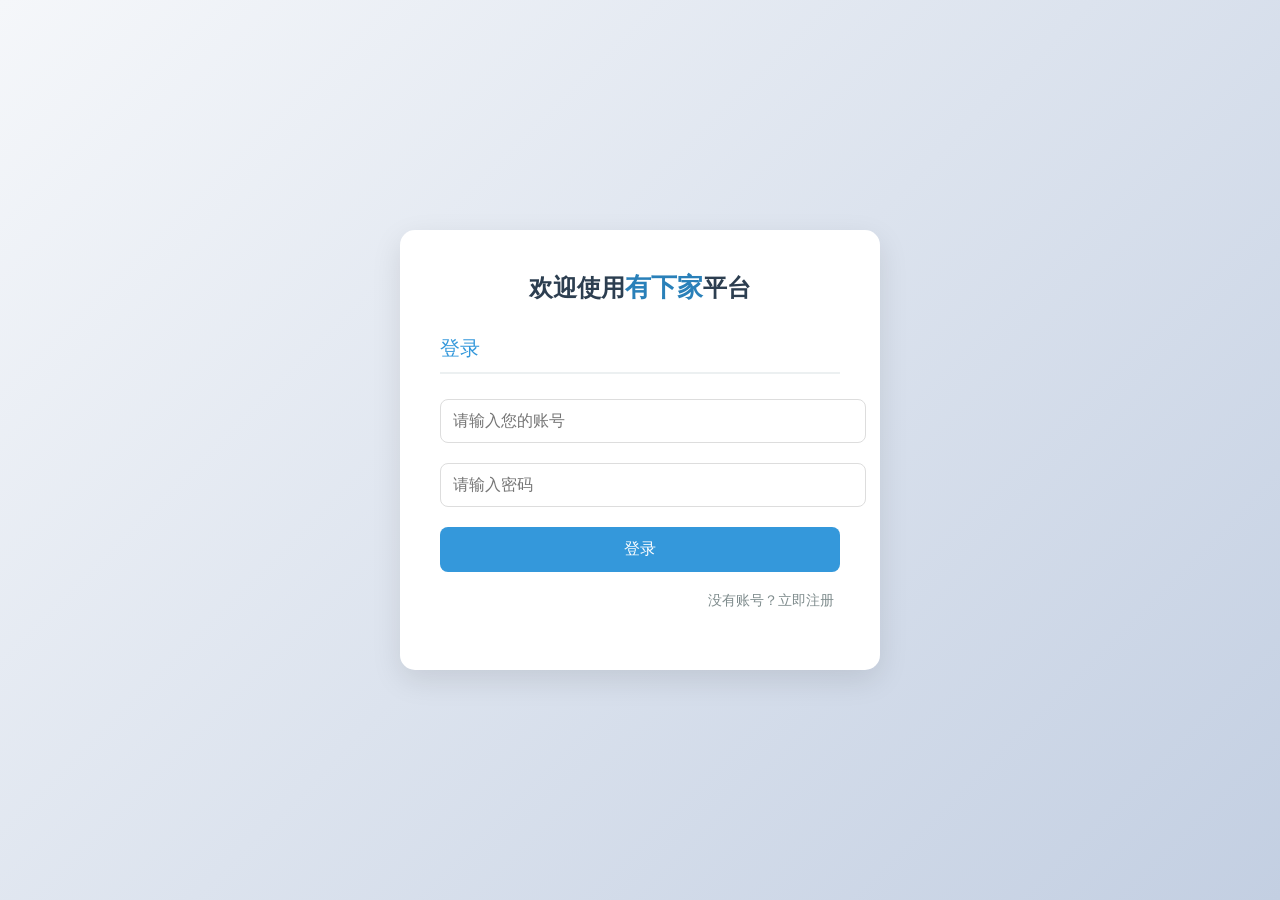
<file: index.html>
<!doctype html>
<html lang="cn">

<head>
    <meta charset="UTF-8" />
    <meta name="viewport" content="width=device-width, initial-scale=1.0" />
    <title>有下家</title>
    <link rel="stylesheet" href="./css/index.css" />
    <script src="./js/index.js"></script>
</head>

<body>
    <div class="container">
        <div class="mainTital">欢迎使用<span>有下家</span>平台</div>
        <div id="login">
            <div class="title">登录</div>
            <input type="text" placeholder="请输入您的账号" id="username_l" />
            <input type="password" placeholder="请输入密码" id="password_l" />
            <button id="loginBtn">登录</button>
        </div>
        <div id="register">
            <div class="title">注册</div>
            <input type="text" placeholder="请输入您要注册的用户名" id="nickname_r" />
            <input type="text" placeholder="请输入您要注册的账号" id="account_r" />
            <input type="password" placeholder="请输入密码" id="password_r" />
            <input type="password" placeholder="请再次输入密码" id="confirm_password_r" />
            <div id="captcha-container">
                <canvas id="captchaCanvas" width="150" height="50"></canvas>
                <button id="refreshBtn">刷新验证码</button>
                <input type="text" id="captchaInput" placeholder="请输入验证码" />
                <button id="submitBtn">提交验证</button>
                <p id="errorMsg" style="color: red"></p>
            </div>
            <button id="registerBtn">注册</button>
        </div>
        <div class="switch-btn">
            <span id="switchToRegister">没有账号？立即注册</span>
            <span id="switchToLogin">已有账号？立即登录</span>
        </div>
    </div>
    <script>
        const canvas = document.getElementById('captchaCanvas');
        const ctx = canvas.getContext('2d');
        let currentCaptcha = '';

        // 生成随机字符串
        function generateCode(length = 6) {
            const chars = 'ABCDEFGHJKLMNPQRSTUVWXYZ23456789'; // 排除易混淆字符
            let code = '';
            for (let i = 0; i < length; i++) {
                code += chars.charAt(Math.floor(Math.random() * chars.length));
            }
            return code;
        }

        // 绘制验证码
        function drawCaptcha() {
            ctx.clearRect(0, 0, canvas.width, canvas.height);

            // 背景干扰
            ctx.fillStyle = '#f0f0f0';
            ctx.fillRect(0, 0, canvas.width, canvas.height);

            // 文本绘制
            ctx.font = '30px Arial';
            ctx.fillStyle = getRandomColor();
            for (let i = 0; i < currentCaptcha.length; i++) {
                ctx.save();
                ctx.translate(25 + i * 20, 35); 
                ctx.rotate((Math.random() * 0.4 - 0.2) * Math.PI);
                ctx.fillText(currentCaptcha[i], 0, 0);
                ctx.restore();
            }

            // 干扰线
            for (let i = 0; i < 5; i++) {
                ctx.strokeStyle = getRandomColor();
                ctx.beginPath();
                ctx.moveTo(Math.random() * canvas.width, Math.random() * canvas.height);
                ctx.lineTo(Math.random() * canvas.width, Math.random() * canvas.height);
                ctx.stroke();
            }
        }

        // 随机颜色生成
        function getRandomColor() {
            return `#${Math.floor(Math.random() * 0x1000000).toString(16).padStart(6, '0')}`;
        }
        // 初始化
        function init() {
            currentCaptcha = generateCode();
            drawCaptcha();
            document.getElementById('refreshBtn').addEventListener('click', refresh);
            document.getElementById('submitBtn').addEventListener('click', validate);
        }

        // 刷新验证码
        function refresh() {
            currentCaptcha = generateCode();
            drawCaptcha();
            document.getElementById('captchaInput').value = '';
            document.getElementById('errorMsg').textContent = '';
        }

        // 验证逻辑
        function validate() {
            const userInput = document.getElementById('captchaInput').value.trim();
            if (userInput === currentCaptcha) {
                document.getElementById('errorMsg').textContent = '验证成功！';
                document.getElementById('errorMsg').style.color = 'green';
                console.log('验证码验证成功，准备提交注册信息~~~~~');
                alert('验证成功！');
                document.getElementById('captcha-container').style.display = 'none';
                document.getElementById('registerBtn').style.display = 'block';
                // 此处应添加服务器端验证逻辑
            } else {
                document.getElementById('errorMsg').textContent = '验证码错误，请重试！';
                console.log('验证码验证失败，请重新输入验证码');
                refresh();
            }
        }

        // 页面加载时初始化
        window.onload = init;
    </script>
</body>

</html>
</file>
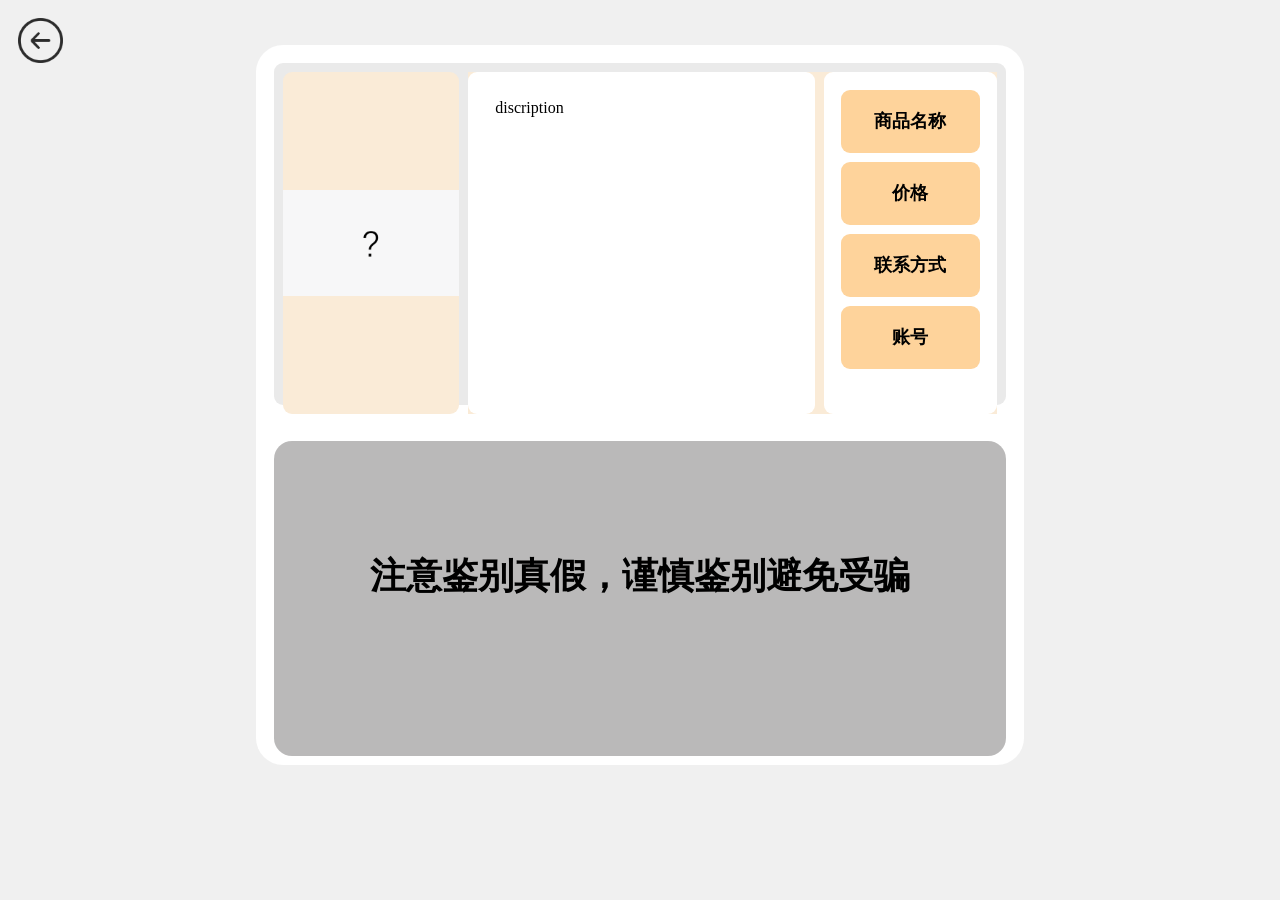
<file: exhibition.html>
<!DOCTYPE html>
<html lang="cn">
<head>
    <meta charset="UTF-8">
    <meta name="viewport" content="width=device-width, initial-scale=1.0">
    <title>找下家</title>
    <link rel="icon" type="image/png" sizes="16x16" href="./images/universal/logo.png">
    <link rel="stylesheet" href="./css/exhibition.css">
</head>
<body>
    <div id="ex-container">
        <div id="ex-showArea">
            <div id="showimages">
                <div id="ex-images">
                    <img src="./images/universal/no-img.png" id="imageSrc" alt="无图片">
                </div>
            </div>
            <div id="des_Area">
                <div id="ex-description">
                    discription
                </div>
                <div id="ex-info">
                    <div id="Good-name">商品名称</div>
                    <div id="Good-price">价格</div>
                    <div id="contact-type">联系方式</div>
                    <div id="contact-account">账号</div>
                </div>
            </div>
        </div>
        <div id="hint-txt">
            注意鉴别真假，谨慎鉴别避免受骗
        </div>
    </div>
    <div id="backhome">
        <img src="./images/universal/back.png" alt="返回大厅">
    </div>
    <script>
        const urlParams = new URLSearchParams(window.location.search);
        const goodsId = urlParams.get('goodsId');

        if (goodsId) {
            console.log('接收到的商品 ID:', goodsId);
            
            // 转换为整数
            const goodsIdInt = parseInt(goodsId, 10);
            
            if (isNaN(goodsIdInt)) {
                console.error('无效的商品 ID');
            }
            
            console.log('转换后的商品 ID:', goodsIdInt);
            
            let xhr = new XMLHttpRequest();
            xhr.open('POST', 'http://localhost:8080/api/goods/showonebyid', true);
            xhr.setRequestHeader('Content-Type', 'application/json');
            xhr.onreadystatechange = ()=> {
                if (xhr.readyState === 4) {
                    if (xhr.status === 200) {
                        try {
                            var jsonData = JSON.parse(xhr.responseText); 
                            console.log("Response data:", jsonData);
                            console.log("联系平台响应数据：", jsonData.image); 
                            document.getElementById("ex-description").innerHTML = jsonData.description;
                            document.getElementById("Good-name").innerHTML = jsonData.name;
                            document.getElementById("Good-price").innerHTML = jsonData.price;
                            document.getElementById("ex-images").innerHTML = `
                                <img src="http://localhost:8080/api/image/goods/show?filename=${encodeURIComponent(jsonData.image + ".jpg")}" alt="图片"></img>
                            `;
                            let user_account = jsonData.account;
                            let xh = new XMLHttpRequest();
                            xh.open('POST', 'http://localhost:8080/api/site/mysite', true);
                            xh.setRequestHeader('Content-Type', 'application/json');
                            xh.onreadystatechange = () => { 
                                if (xh.readyState === 4) {
                                    if (xh.status === 200) {
                                        try {
                                            var jsonDB = JSON.parse(xh.responseText);
                                            document.getElementById("contact-type").innerHTML = jsonDB.SiteWay;
                                            document.getElementById("contact-account").innerHTML = jsonDB.Location;
                                            
                                        } catch (e) {
                                            console.error("JSON 解析失败:", e);
                                        }
                                    } else {
                                            document.getElementById("contact-type").innerHTML = "未设置";
                                            document.getElementById("contact-account").innerHTML = "未设置";
                                    }
                                }
                            };
                            
                            xh.send(JSON.stringify({ Account: user_account }));

                            
                        } catch (e) {
                            console.log('JSON 解析失败:', e);
                        }
                    } else {
                        console.log('请求失败，状态码:', xhr.status);
                    }
                }
            };

            xhr.send(JSON.stringify({
                id_r : goodsIdInt
            }));
        } else {
            console.warn('未找到 goodsId 参数');
        }


        document.getElementById("backhome").addEventListener("click", () => {
            window.location.href = "./homepage.html";
        });


        // // 图片切换功能
        // const imageContainer = document.getElementById('ex-images');
        // const images = imageContainer.querySelectorAll('img');
        // let currentIndex = 0;

        // function showImage(index) {
        //     // 隐藏所有图片
        //     images.forEach((img, i) => {
        //         img.style.display = (i === index) ? 'block' : 'none';
        //     });
        // }

        // // 初始化：显示第一张
        // showImage(currentIndex);

        // // 右箭头点击
        // document.getElementById('Toright').addEventListener('click', () => {
        //     currentIndex = (currentIndex + 1) % images.length;
        //     showImage(currentIndex);
        // });

        // // 左箭头点击
        // document.getElementById('Toleft').addEventListener('click', () => {
        //     currentIndex = (currentIndex - 1 + images.length) % images.length;
        //     showImage(currentIndex);
        // });
    </script>
</body>
</html>
</file>
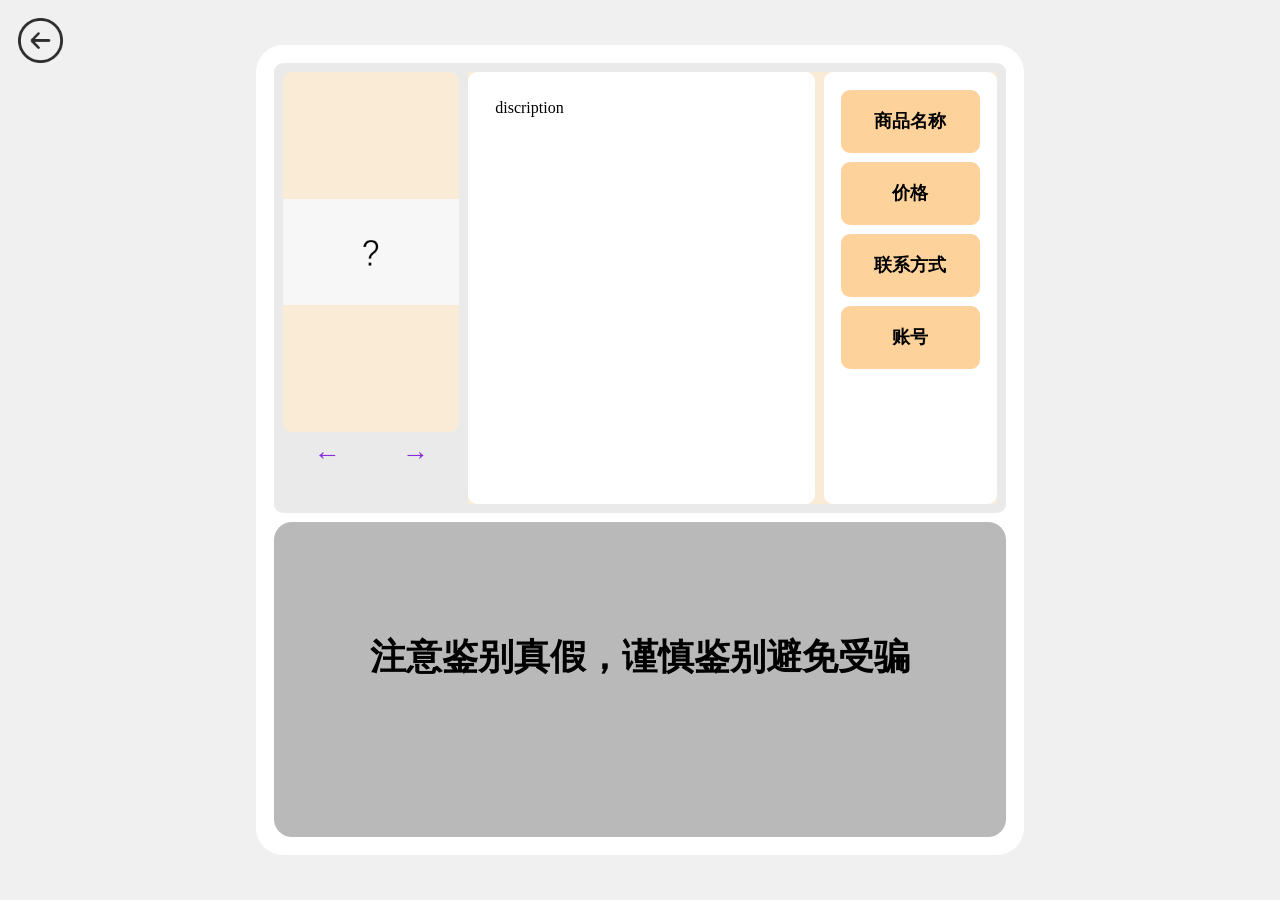
<file: GoFindNextHomeObj/frontend/exhibition.html>
<!DOCTYPE html>
<html lang="cn">
<head>
    <meta charset="UTF-8">
    <meta name="viewport" content="width=device-width, initial-scale=1.0">
    <title>找下家</title>
    <link rel="icon" type="image/png" sizes="16x16" href="./images/universal/logo.png">
    <link rel="stylesheet" href="./css/exhibition.css">
</head>
<body>
    <div id="ex-container">
        <div id="ex-showArea">
            <div id="showimages">
                <div id="ex-images">
                    <img src="./images/universal/no-img.png" alt="无图片">
                    <img src="./images/universal/logo.png" alt="无图片">
                    <img src="./images/universal/test.png" alt="无图片">
                    <img src="./images/universal/myheader.jpg" alt="无图片">
                </div>
                <div id="op-img">
                    <div id="Toleft">←</div>
                    <div id="Toright">→</div>
                </div>
            </div>
            <div id="des_Area">
                <div id="ex-description">
                    discription
                </div>
                <div id="ex-info">
                    <div id="Good-name">商品名称</div>
                    <div id="Good-price">价格</div>
                    <div id="contact-type">联系方式</div>
                    <div id="contact-account">账号</div>
                </div>
            </div>
        </div>
        <div id="hint-txt">
            注意鉴别真假，谨慎鉴别避免受骗
        </div>
    </div>
    <div id="backhome">
        <img src="./images/universal/back.png" alt="返回大厅">
    </div>
    <script>
        const urlParams = new URLSearchParams(window.location.search);
        const goodsId = urlParams.get('goodsId');

        if (goodsId) {
            console.log('接收到的商品 ID:', goodsId);
            
            // 转换为整数
            const goodsIdInt = parseInt(goodsId, 10);
            
            if (isNaN(goodsIdInt)) {
                console.error('无效的商品 ID');
            }
            
            console.log('转换后的商品 ID:', goodsIdInt);
            
            let xhr = new XMLHttpRequest();
            xhr.open('POST', 'http://localhost:8080/api/goods/showonebyid', true);
            xhr.setRequestHeader('Content-Type', 'application/json');
            xhr.onreadystatechange = ()=> {
                if (xhr.readyState === 4) {
                    if (xhr.status === 200) {
                        try {
                            var jsonData = JSON.parse(xhr.responseText); 
                            console.log("Response data:", jsonData);
                            document.getElementById("ex-description").innerHTML = jsonData.description;
                            document.getElementById("Good-name").innerHTML = jsonData.name;
                            document.getElementById("Good-price").innerHTML = jsonData.price;
                            
                            let user_account = jsonData.account;
                            let xh = new XMLHttpRequest();
                            xh.open('POST', 'http://localhost:8080/api/site/mysite', true);
                            xh.setRequestHeader('Content-Type', 'application/json');
                            xh.onreadystatechange = () => { 
                                if (xh.readyState === 4) {
                                    if (xh.status === 200) {
                                        try {
                                            var jsonDB = JSON.parse(xh.responseText);
                                            console.log("联系平台响应数据：", jsonDB); 
                                            document.getElementById("contact-type").innerHTML = jsonDB.SiteWay;
                                            document.getElementById("contact-account").innerHTML = jsonDB.Location;
                                        } catch (e) {
                                            console.error("JSON 解析失败:", e);
                                        }
                                    } else {
                                            document.getElementById("contact-type").innerHTML = "未设置";
                                            document.getElementById("contact-account").innerHTML = "未设置";
                                    }
                                }
                            };
                            
                            xh.send(JSON.stringify({ Account: user_account }));

                            
                        } catch (e) {
                            console.log('JSON 解析失败:', e);
                        }
                    } else {
                        console.log('请求失败，状态码:', xhr.status);
                    }
                }
            };

            xhr.send(JSON.stringify({
                id_r : goodsIdInt
            }));
        } else {
            console.warn('未找到 goodsId 参数');
        }


        document.getElementById("backhome").addEventListener("click", () => {
            window.location.href = "./homepage.html";
        });


        // 图片切换功能
        const imageContainer = document.getElementById('ex-images');
        const images = imageContainer.querySelectorAll('img');
        let currentIndex = 0;

        function showImage(index) {
            // 隐藏所有图片
            images.forEach((img, i) => {
                img.style.display = (i === index) ? 'block' : 'none';
            });
        }

        // 初始化：显示第一张
        showImage(currentIndex);

        // 右箭头点击
        document.getElementById('Toright').addEventListener('click', () => {
            currentIndex = (currentIndex + 1) % images.length;
            showImage(currentIndex);
        });

        // 左箭头点击
        document.getElementById('Toleft').addEventListener('click', () => {
            currentIndex = (currentIndex - 1 + images.length) % images.length;
            showImage(currentIndex);
        });
    </script>
</body>
</html>
</file>
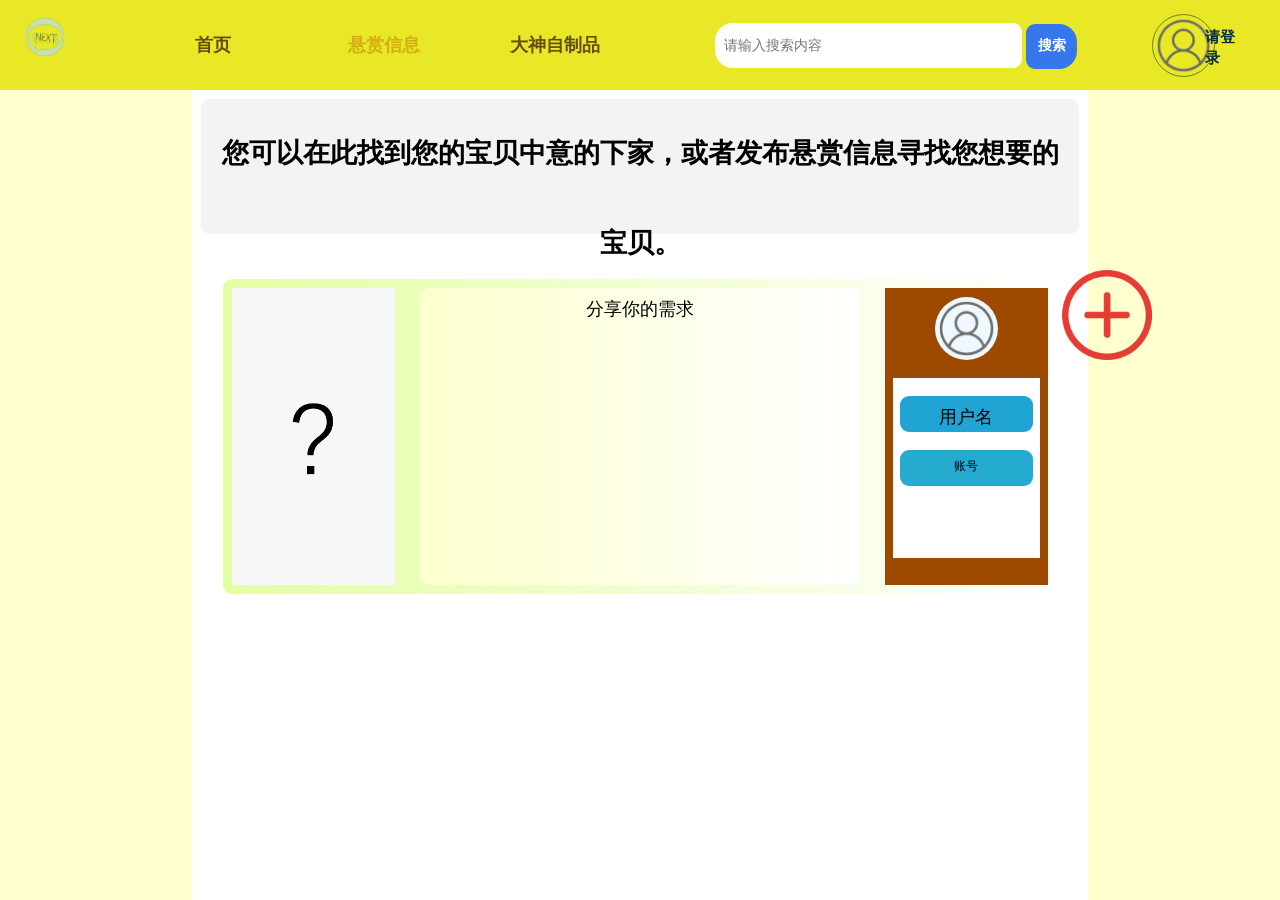
<file: GoFindNextHomeObj/frontend/find_Needs.html>
<!DOCTYPE html>
<html lang="cn">

<head>
    <meta charset="UTF-8">
    <meta name="viewport" content="width=device-width, initial-scale=1.0">
    <title>找下家</title>
    <link rel="icon" type="image/png" sizes="16x16" href="./images/universal/logo.png">
    <link rel="stylesheet" href="./css/Universal_style.css">
    <link rel="stylesheet" href="./css/find_n.css">
    <script src="./js/NavPerson_Style.js"></script>

</head>

<body>
    <div class="topIndex">
        <div class="brand_img">
            <img src="./images/universal/logo.png" alt="有下家Logo">
        </div>
        <div class="IndexNav">
            <div id="home">首页</div>
            <div id="post">悬赏信息</div>
            <div id="self-made">大神自制品</div>
            <div id="search">
                <input type="text" placeholder="请输入搜索内容" id="searchInput">
                <button id="searchBtn">搜索</button>
            </div>
        </div>
        <div id="AccountShow">
            <div id="myPortrait">
                <img src="./images/universal/initial.png" alt="头像">
            </div>
            <div id="myName">请登录</div>
            <div id="HoverItem">
                <div id="myIssue">
                    我的发布
                </div>
                <div id="myReward">
                    我的悬赏
                </div>
                <div id="myContact">
                    我的联系方式
                </div>
                <div id="backLogn">退出登录</div>
            </div>
        </div>
    </div>


    <div class="container">
        <div id="hint_word">
            您可以在此找到您的宝贝中意的下家，或者发布悬赏信息寻找您想要的宝贝。
        </div>
        <div id="needs_container">

            <div id="needs-box">
                <div id="share-Needsimg">
                    <img src="./images/universal/no-img.png" alt="分享需求">
                </div>
                <div id="share-Needstext">分享你的需求</div>
                <div id="needs-realism">
                    <div id="headerImg">
                        <img src="./images/universal/initial.png" alt="头像">
                    </div>
                    <div id="touch">
                        <div id="touch-name">用户名</div>
                        <div id="touch-account">账号</div>
                    </div>
                </div>
            </div>

        </div>
    </div>
    <div id="add-my-need">
        <img src="./images/universal/add.png" alt="添加需求">
    </div>
    <div id="addmyGoodsArea">
        <div id="send-image-Area">
            <input type="file" id="send-image" accept="image/*">
        </div>
        <textarea name="introduce" id="send-introduce" cols="50" rows="10" placeholder="描述你的需求"></textarea>
        <div id="send-btn">发布</div>
        <div id="cancel-btn">取消</div>
    </div>
    </div>
    <script>
            function showAllNeeds() {
            let xh = new XMLHttpRequest();
            xh.open('POST', 'http://localhost:8080/api/need/showall', true);
            xh.setRequestHeader('Content-Type', 'application/json');
            xh.onreadystatechange = async () => {
                if (xh.readyState === 4 && xh.status === 200) {
                    try {
                        let jsonData = JSON.parse(xh.responseText);
                        if (Array.isArray(jsonData) && jsonData.length > 0) {
                            const itemsWithNick = await Promise.all(
                                jsonData.map(async (item) => {
                                    try {
                                        const nick = await findMessageByAccount(item.account);
                                        return { ...item, nick: nick || '未知用户' };
                                    } catch (e) {
                                        return { ...item, nick: '未知用户' };
                                    }
                                })
                            );

                            let html = '';
                            itemsWithNick.forEach(item => {
                                html += `
                                    <div id="needs-box">
                                        <div id="share-Needsimg">
                                            <img src="./images/universal/no-img.png" alt="分享需求">
                                        </div>
                                        <div id="share-Needstext">${item.description}</div>
                                        <div id="needs-realism">
                                            <div id="headerImg">
                                                <img src="./images/universal/initial.png" alt="头像">
                                            </div>
                                            <div id="touch">
                                                <div id="touch-name">${item.nick}</div>
                                                <div id="touch-account">${item.account}</div>
                                            </div>
                                        </div>
                                    </div>
                                `;
                            });
                            document.getElementById("needs_container").innerHTML = html;
                        } else {
                            document.getElementById("needs_container").innerHTML = "无数据  · · · · · ·";
                        }
                    } catch (e) {
                        console.error("JSON 解析失败:", e);
                    }
                }
            };
            xh.send();
        }


        document.getElementById("add-my-need").addEventListener("click", () => {
            /*添加商品*/
            document.getElementById("addmyGoodsArea").style.display = "block";
            document.getElementById("send-btn").addEventListener("click", () => {
                let xhr = new XMLHttpRequest();
                xhr.open('POST', 'http://localhost:8080/api/need/add', true);
                xhr.setRequestHeader('Content-Type', 'application/json');
                xhr.onreadystatechange = () => {
                    if (xhr.readyState === 4) {
                        if (xhr.status === 200) {
                            try {
                                let jsonData = JSON.parse(xhr.responseText);
                                if (jsonData.success) {
                                    alert("发布成功！");
                                    window.location.reload();
                                } else {
                                    alert("发布失败！");
                                }

                            } catch (e) {
                                console.error("JSON 解析失败:", e);
                                console.log("原始响应文本:", xhr.responseText);
                            }
                        } else {
                            console.error("请求失败，状态码:", xhr.status);
                        }
                    }
                };

                xhr.send(JSON.stringify({
                    account: account,
                    description: document.getElementById("send-introduce").value,
                }));

            });
            document.getElementById("cancel-btn").addEventListener("click", () => {
                document.getElementById("addmyGoodsArea").style.display = "none";
            });
        });

        showAllNeeds();

    </script>
</body>

</html>
</file>
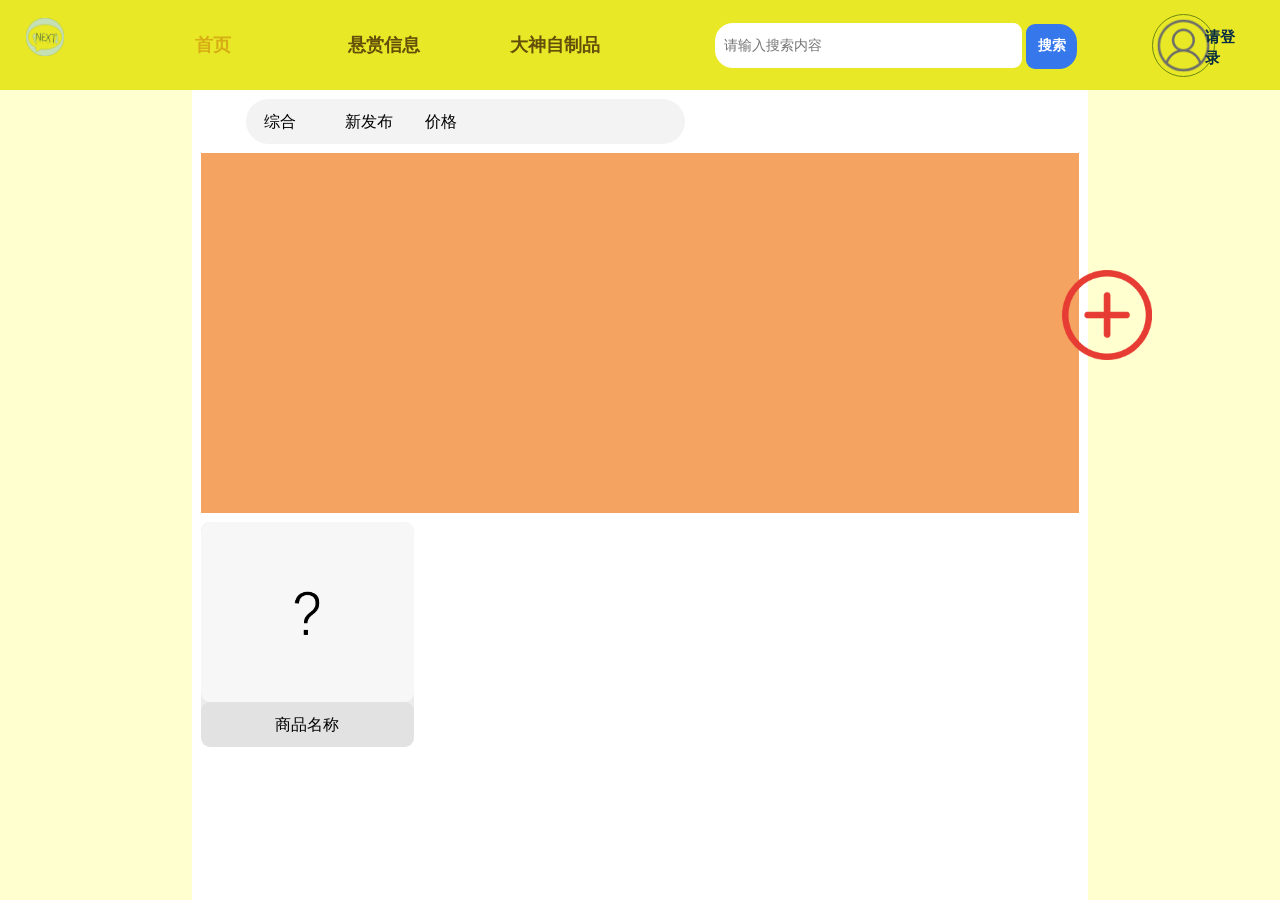
<file: GoFindNextHomeObj/frontend/homepage.html>
<!DOCTYPE html>
<html lang="cn">
<head>
    <meta charset="UTF-8">
    <meta name="viewport" content="width=device-width, initial-scale=1.0">
    <title>找下家</title>
    <link rel="icon" type="image/png" sizes="16x16" href="./images/universal/logo.png">
    <link rel="stylesheet" href="./css/Universal_style.css">
    <link rel="stylesheet" href="./css/home.css">
    <script src="./js/NavPerson_Style.js"></script>
</head>
<body>
    <div class="topIndex">
        <div class="brand_img">
            <img src="./images/universal/logo.png" alt="有下家Logo">
        </div>
        <div class="IndexNav">
            <div id="home">首页</div>
            <div id="post">悬赏信息</div>
            <div id="self-made">大神自制品</div>
            <div id="search">
                <input type="text" placeholder="请输入搜索内容" id="searchInput">
                <button id="searchBtn">搜索</button>
            </div>
        </div>
        <div id="AccountShow">
            <div id="myPortrait">
                <img src="./images/universal/initial.png" alt="头像">
            </div>
            <div id="myName">请登录</div>
            <div id="HoverItem">
                <div id="myIssue">
                    我的发布
                </div>
                <div id="myReward">
                    我的悬赏
                </div>
                <div id="myContact">
                    我的联系方式
                </div>
                <div id="backLogn">退出登录</div>
            </div>
        </div>
    </div>
    <div class="container">
        <div id="filtrate">
            <div id="synthesize"><span id="filtrate_title">综合</span></div>
            <div id="New_Show"><span id="filtrate_title">新发布</span></div>
            <div id="price"><span id="filtrate_title">价格</span></div>
        </div>
        <div id="gameArea">
            <!-- 游戏区域 -->
        </div>
        <div id="showTheGoods">
            <div id="simple-obj">
                <div id="obj-image">
                    <img src="./images/universal/no-img.png" alt="no image">
                </div>
                <div id="obj-name">商品名称</div>
            </div>
        </div>
    </div>
    <div id="add-my-goods">
        <img src="./images/universal/add.png" alt="添加需求">
    </div>
    <div id="addmyGoodsArea">
        <div id="send-image-Area">
            <input type="file" id="send-image" accept="image/*">
        </div>
        <input type="text" id="send-title" placeholder="请输入商品名称">
        <textarea id="send-introduce" name="introduce" cols="30" rows="10" placeholder="请输入商品描述"></textarea>
        <input type="number" id="send-price" placeholder="请输入商品价格">
        <div id="send-btn">发送</div>
        <div id="cancel-btn">取消</div>
        </div>
    </div>
    <script>
        document.getElementById("add-my-goods").addEventListener('click',()=>{
            document.getElementById("addmyGoodsArea").style.display = "block";
        })
        document.getElementById("cancel-btn").addEventListener('click',()=>{
            document.getElementById("addmyGoodsArea").style.display = "none";
        })
        
    </script>
</body>
</html>
</file>
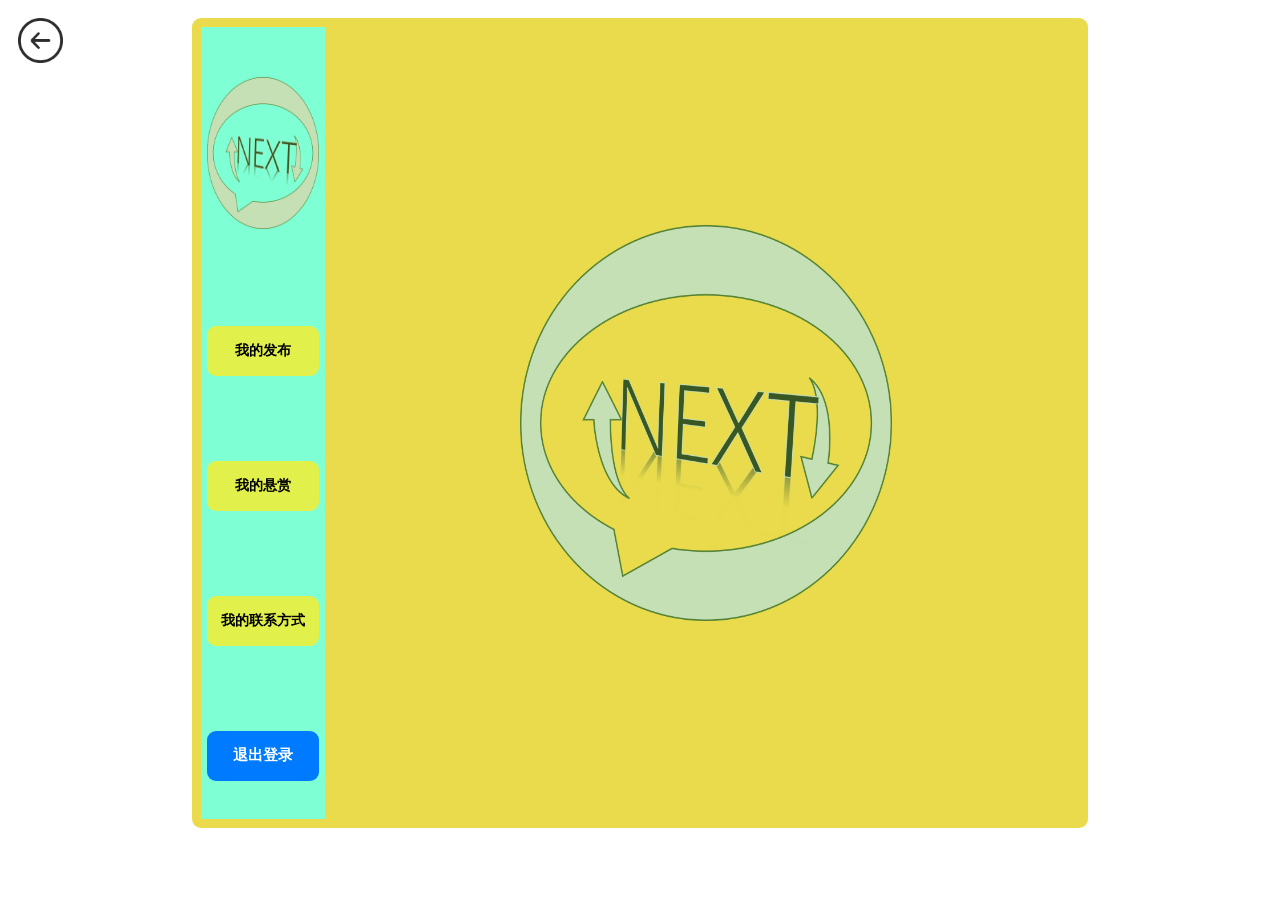
<file: GoFindNextHomeObj/frontend/myInterface.html>
<!DOCTYPE html>
<html lang="cn">
<head>
    <meta charset="UTF-8">
    <meta name="viewport" content="width=device-width, initial-scale=1.0">
    <link rel="icon" type="image/png" sizes="16x16" href="./images/universal/logo.png">
    <link rel="stylesheet" href="./css/myInterface.css">
    <title>我的个人界面</title>
    <script src="./js/myInterface.js"></script>
</head>
<body>
    <div class="container">
        <div id="Nav-All">
            <div id="logo">
                <img src="./images/universal/logo.png" alt="logo">
            </div>
            <div id="item-issue">我的发布</div>
            <div id="item-reward">我的悬赏</div>
            <div id="item-contact">我的联系方式</div>
            <div id="Quit">退出登录</div>
        </div>
        <div id="showArea">
            <div id="show-issue">
                <div id="issue-container">
                    <div id="my-one-issue">
                        <div id="issue-image">
                            <img src="./images/universal/worring.png" alt="问题图片">
                        </div>
                        <div id="issue-info">
                            <div id="issue-title">title</div>
                            <div id="issue-description">description</div>
                        </div>
                        <div id="issue-operation">
                            <div id="issue-type">自制</div>
                            <div id="issue-price">666</div>
                            <div id="issue-delete">删除</div>
                        </div>
                    </div>
                    
                    <!-- <div id="myGoods">
                        <div id="showArea_g">
                            <div id="good-image-area">
                                <img src="./images/universal/no-img.png" alt="no img">
                                <img src="./images/universal/worringImg.png" alt="">
                            </div>
                            <div id="changeimg">
                                <div id="left">←</div>
                                <div id="right">→</div>
                            </div>
                        </div>
                        <div id="good-info-area">
                            <div id="good-name">商品名</div>
                            <div id="good-description">商品描述</div>
                        </div>
                        <div id="good-info_operation">
                            <div id="good-type">type</div>
                            <div id="good-price">价格</div>
                            <div id="good-delete">删除</div>
                        </div>
                    </div> -->
                </div>
            </div>
            <div id="show-reward">
                <div id="reward-container">

                    <div id="my-one-reward">
                        <div id="reward-image">
                            <img src="./images/universal/worring.png" alt="悬赏图片">
                        </div>
                        <div id="reward-info">
                            <div id="reward-description">description</div>
                            <div id="reward-delete">删除</div>
                        </div>
                    </div>

                </div>
            </div>
            <div id="show-contact">
                <div id="contactArea">
                    <div id="software">软件</div>
                    <div id="account-Num">15194691234</div>
                    <div id="change-account">
                        <img src="./images/universal/amend.png" alt="修改">
                    </div>
                </div>
                <div id="changeArea">
                    <input type="text" id="newSoftware" placeholder="请输入新的联系软件">
                    <input type="text" id="newAccountNum" placeholder="请输入新的账号">
                    <button id="confirmChange">确认修改</button>
                    <button id="cancelChange">取消修改</button>
                </div>
            </div>
        </div>
    </div>
    <div id="backHome">
        <img src="./images/universal/back.png" alt="返回首页">
    </div>
    <script>
        document.getElementById('Quit').addEventListener('click', () => {
            localStorage.removeItem('userAccountNum');
            localStorage.removeItem('userPassword');
            location.replace('./homepage.html');
        });
        document.getElementById('backHome').addEventListener('click', () => {
            location.replace('./homepage.html');
        });



        
    </script>
</body>
</html>
</file>
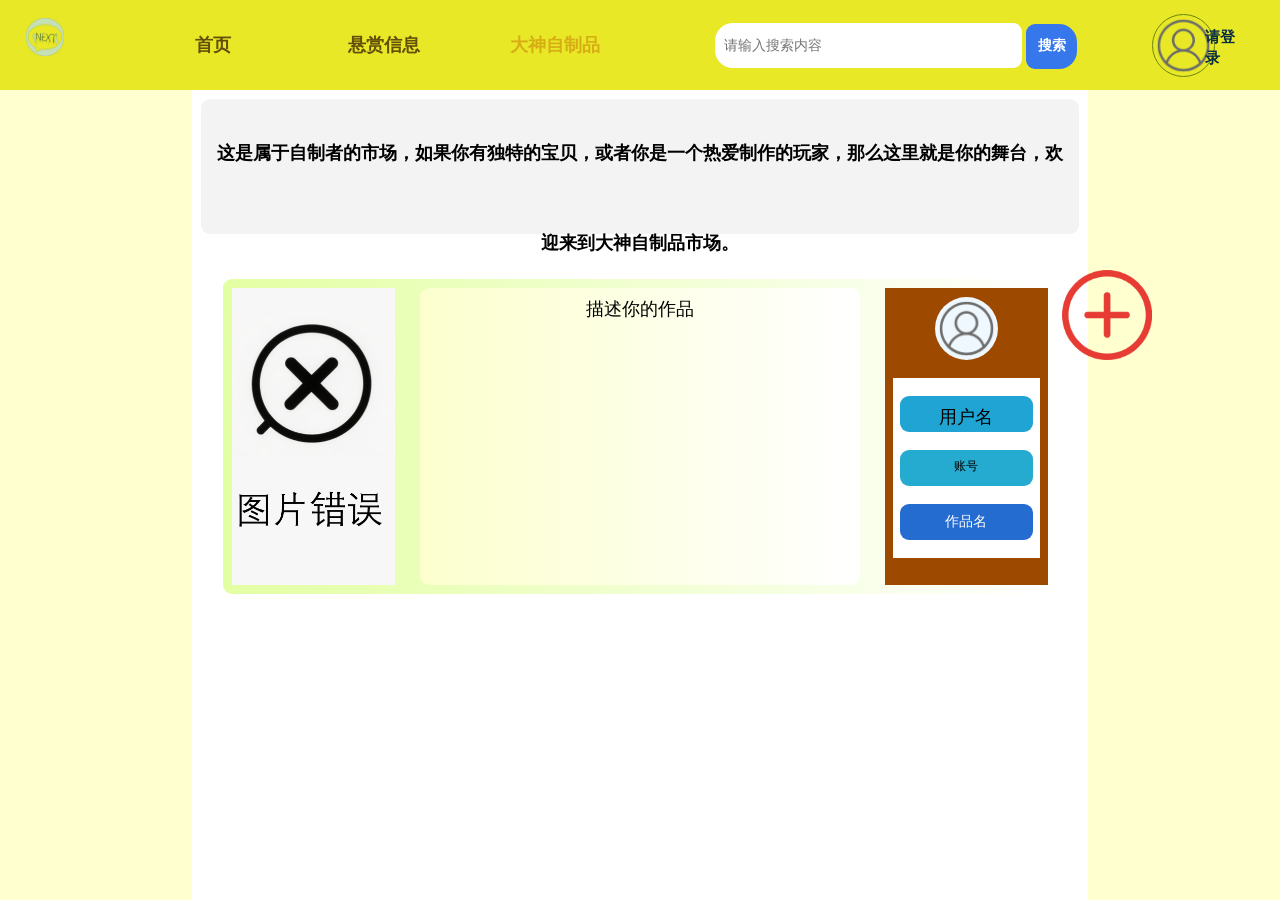
<file: GoFindNextHomeObj/frontend/Self-made.html>
<!DOCTYPE html>
<html lang="cn">
<head>
    <meta charset="UTF-8">
    <meta name="viewport" content="width=device-width, initial-scale=1.0">
    <title>找下家</title>
    <link rel="icon" type="image/png" sizes="16x16" href="./images/universal/logo.png">
    <link rel="stylesheet" href="./css/Universal_style.css">
    <link rel="stylesheet" href="./css/self-made.css">
    <script src="./js/NavPerson_Style.js"></script>
</head>
<body>
    <div class="topIndex">
        <div class="brand_img">
            <img src="./images/universal/logo.png" alt="有下家Logo">
        </div>
        <div class="IndexNav">
            <div id="home">首页</div>
            <div id="post">悬赏信息</div>
            <div id="self-made">大神自制品</div>
            <div id="search">
                <input type="text" placeholder="请输入搜索内容" id="searchInput">
                <button id="searchBtn">搜索</button>
            </div>
        </div>
        <div id="AccountShow">
            <div id="myPortrait">
                <img src="./images/universal/initial.png" alt="头像">
            </div>
            <div id="myName">请登录</div>
            <div id="HoverItem">
                <div id="myIssue">
                    我的发布
                </div>
                <div id="myReward">
                    我的悬赏
                </div>
                <div id="myContact">
                    我的联系方式
                </div>
                <div id="backLogn">退出登录</div>
            </div>
        </div>
    </div>
    <div class="container">
        <div id="hint_word">
            这是属于自制者的市场，如果你有独特的宝贝，或者你是一个热爱制作的玩家，那么这里就是你的舞台，欢迎来到大神自制品市场。
        </div>
        <div id="selfmade_container">
            <div class="selfmade-box">
                <div id="selfmade-img">
                    <img src="./images/universal/worring.png" alt="分享需求">
                </div>
                <div id="selfmade-text">描述你的作品</div>
                <div id="selfmade-realism">
                    <div id="headerImg">
                        <img src="./images/universal/initial.png" alt="头像">
                    </div>
                    <div id="touch">
                        <div id="touch-name">用户名</div>
                        <div id="touch-account">账号</div>
                        <div id="work-Name">作品名</div>
                    </div>
                </div>
            </div>
        </div>
    </div>
    <div id="add-selfmade">
        <img src="./images/universal/add.png" alt="添加自制品">
    </div>
    <div id="addmyMadeArea">
        <div id="send-image-Area">
            <input type="file" id="send-image" accept="image/*">
        </div>
        <input type="text" id="send-name" placeholder="请输入作品名称">
        <textarea name="introduce" id="send-introduce" cols="50" rows="10" placeholder="描述你的作品"></textarea>
        <input type="number" id="send-price" placeholder="请输入预计金额">
        <div id="send-btn">发布</div>
        <div id="cancel-btn">取消</div>
    </div>

    <script>
        document.getElementById("add-selfmade").addEventListener("click", () => {
        /*添加自制品*/
            document.getElementById("addmyMadeArea").style.display = "block";
            document.getElementById("send-btn").addEventListener("click", () => {
                let xh = new XMLHttpRequest();
                xh.open('POST', 'http://localhost:8080/api/selfmade/send', true);
                xh.setRequestHeader('Content-Type', 'application/json');
                xh.onreadystatechange = () => { 
                    if (xh.readyState === 4) {
                        if (xh.status === 200) {
                            try {
                                var jsonDB = JSON.parse(xh.responseText);
                                if(jsonDB.success) {
                                    alert("发布成功！");
                                    document.getElementById("addmyMadeArea").style.display = "none";
                                    window.location.reload();
                                } else {
                                    alert("发布失败：" + jsonDB.message);
                                }
                            } catch (e) {
                                console.error("JSON 解析失败:", e);
                                console.log("响应内容:", xh.responseText);
                            }
                        } else {
                            alert("自制 api 返回失败：" + xh.status);
                            console.error("请求失败，状态码:", xh.status);
                            console.log("响应内容:", xh.responseText);
                        }
                    }
                };

                let sandtype = 1; // 1 代表自制品

                // 获取并转换价格
                let priceValue = document.getElementById("send-price").value;
                let priceFloat = parseFloat(priceValue);
                if (isNaN(priceFloat)) {
                    alert("请输入有效的价格");
                    return;
                }

                xh.send(JSON.stringify({ 
                    account: account,
                    name: document.getElementById("send-name").value,
                    introduction: document.getElementById("send-introduce").value,
                    price: priceFloat,
                    type: sandtype,
                }));


            });
            document.getElementById("cancel-btn").addEventListener("click", () => {
                document.getElementById("addmyMadeArea").style.display = "none";
            });
        });


          


        let xhr = new XMLHttpRequest();
        xhr.open('POST', 'http://localhost:8080/api/selfmade/showallself', true);
        xhr.setRequestHeader('Content-Type', 'application/json');
        xhr.onreadystatechange = async () => {
            if (xhr.readyState === 4 && xhr.status === 200) {
                try {
                    let jsonData = JSON.parse(xhr.responseText);
                    if (Array.isArray(jsonData) && jsonData.length > 0) {
                        // 先获取所有昵称
                        const itemsWithNick = await Promise.all(
                            jsonData.map(async (item) => {
                                try {
                                    const nick = await findMessageByAccount(item.account);
                                    return { ...item, nick: nick || '未知用户' };
                                } catch (e) {
                                    return { ...item, nick: '未知用户' };
                                }
                            })
                        );

                        // 再统一渲染
                        let html = '';
                        itemsWithNick.forEach(item => {
                            html += `
                                <div class="selfmade-box">
                                    <div id="selfmade-img">
                                        <img src="./images/universal/worring.png" alt="分享需求">
                                    </div>
                                    <div id="selfmade-text">${item.introduction}</div>
                                    <div id="selfmade-realism">
                                        <div id="headerImg">
                                            <img src="./images/universal/initial.png" alt="头像">
                                        </div>
                                        <div id="touch">
                                            <div id="touch-name">${item.nick}</div>
                                            <div id="touch-account">${item.account}</div>
                                            <div id="work-Name">${item.name}</div>
                                        </div>
                                    </div>
                                </div>
                            `;
                        });
                        document.getElementById("selfmade_container").innerHTML = html;
                    } else {
                        document.getElementById("selfmade_container").innerHTML = "无数据  · · · · · ·";
                    }
                } catch (e) {
                    console.error("JSON 解析失败:", e);
                }
            }
        };
        
        xhr.send();
    </script>
</body>
</html>
</file>
<file: css/index.css>
/* login.css */
body {
    font-family: 'Segoe UI', Arial, sans-serif;
    margin: 0;
    padding: 0;
    display: flex;
    justify-content: center;
    align-items: center;
    min-height: 100vh;
    background: linear-gradient(135deg, #f5f7fa 0%, #c3cfe2 100%);
}

.container {
    background: white;
    padding: 40px;
    border-radius: 15px;
    box-shadow: 0 10px 30px rgba(0, 0, 0, 0.1);
    width: 400px;
    position: relative;
    overflow: hidden;
}

.mainTital {
    text-align: center;
    color: #2c3e50;
    margin-bottom: 30px;
    font-size: 24px;
    font-weight: 600;
}

.mainTital>span {
    font-weight: bold;
    font-size: 26px;
    color: #2980b9;
}

.title {
    color: #3498db;
    font-size: 20px;
    margin-bottom: 25px;
    border-bottom: 2px solid #ecf0f1;
    padding-bottom: 10px;
}

input {
    width: 100%;
    padding: 12px;
    margin-bottom: 20px;
    border: 1px solid #ddd;
    border-radius: 8px;
    font-size: 16px;
    transition: border-color 0.3s ease;
}

input:focus {
    outline: none;
    border-color: #3498db;
    box-shadow: 0 0 5px rgba(52, 152, 219, 0.3);
}

button {
    width: 100%;
    padding: 12px;
    background: #3498db;
    color: white;
    border: none;
    border-radius: 8px;
    font-size: 16px;
    cursor: pointer;
    transition: background 0.3s ease, transform 0.2s ease;
}

button:hover {
    background: #2980b9;
    transform: translateY(-1px);
}

#register {
    display: none;
}

#registerBtn {
    display: none;
}

.switch-btn {
    display: flex;
    justify-content: space-between;
    margin: 20px 0;
    color: #7f8c8d;
    cursor: pointer;
}

.switch-btn span {
    position: relative;
    left: 67%;
    font-size: 14px;
}

#switchToLogin {
    display: none;
}

/*人机验证*/
#captcha-container {
    text-align: center;
    margin: 50px auto;
    padding: 20px;
    border: 1px solid #ddd;
    border-radius: 8px;
    max-width: 400px;
    display: block;
}

canvas {
    border: 1px solid #ddd;
    margin-bottom: 15px;
    background: #f8f9fa;
}

#refreshBtn,#submitBtn {
    padding: 8px 15px;
    margin: 5px;
    cursor: pointer;
    background: gray;
    color: white;
    border: none;
    border-radius: 4px;
    pointer-events: none; /* 默认禁用按钮 */
}

#refreshBtn:hover,#submitBtn:hover {
    background: #0056b3;
}

#captchaInput {
    padding: 8px;
    width: 200px;
    margin: 10px 0;
    border: 1px solid #ddd;
    border-radius: 4px;
}
</file>
<file: css/exhibition.css>
*{
    margin: 0;
    padding: 0;
    box-sizing: border-box;
}

body{ 
    background-color: #f0f0f0;
}

#ex-container{
    width: 60%;
    height: 80vh;
    margin: 5vh auto;
    padding: 2vh;
    border-radius: 3vh;
    background-color: white;
}
#backhome>img{
    width: 5vh;
    position: absolute;
    top: 2vh;
    left: 2vh;
    cursor: pointer;
}
#ex-showArea{
    width: 100%;
    height: 38vh;
    padding: 1vh;
    border-radius: 1vh;
    background-color: rgb(234, 234, 234);
    display: grid;
    grid-template-columns: 1fr 3fr;
    grid-template-rows: 1fr;
    gap: 1vh;
}
#ex-images{
    width: 100%;
    height: 38vh;
    border-radius: 1vh;
    background-color: antiquewhite;
    display: grid;
    place-items: center;
}
#ex-images img {
    display: none;
    width: 100%; /* 或你设定的尺寸 */
    height: auto;
}
#ex-images img:first-child {
    display: block;
}



#des_Area{
    width: 100%;
    height: 38vh;
    background-color: antiquewhite;
    display: grid;
    grid-template-columns: 2fr 1fr;
    gap: 1vh;
}
#ex-description{
    width: 100%;
    height: 100%;
    padding: 3vh;
    background-color: WHITE;
    border-radius: 1vh;
}
#ex-info{
    width: 100%;
    height: 100%;
    padding: 1vh;
    background-color: WHITE;
    border-radius: 1vh;
}

#ex-info>div{
    width: 90%;
    height: 7vh;
    margin: 1vh auto;
    font-size: 2vh;
    font-weight: bold;
    line-height: 7vh;
    text-align: center;
    border-radius: 1vh;
    background-color: rgb(254, 211, 155);
}


#hint-txt{
    width: 100%;
    height: 35vh;
    margin: 1vh auto;
    border-radius: 2vh;
    line-height: 30vh;
    text-align: center;
    font-size: 4vh;
    font-weight: bold;
    color: black;
    background-color: rgb(186, 185, 185);
    position: relative;
    top: 3vh;
}
</file>
<file: GoFindNextHomeObj/frontend/css/exhibition.css>
*{
    margin: 0;
    padding: 0;
    box-sizing: border-box;
}

body{ 
    background-color: #f0f0f0;
}

#ex-container{
    width: 60%;
    height: 90vh;
    margin: 5vh auto;
    padding: 2vh;
    border-radius: 3vh;
    background-color: white;
}
#backhome>img{
    width: 5vh;
    position: absolute;
    top: 2vh;
    left: 2vh;
    cursor: pointer;
}
#ex-showArea{
    width: 100%;
    height: 50vh;
    padding: 1vh;
    border-radius: 1vh;
    background-color: rgb(234, 234, 234);
    display: grid;
    grid-template-columns: 1fr 3fr;
    grid-template-rows: 1fr;
    gap: 1vh;
}
#ex-images{
    width: 100%;
    height: 40vh;
    border-radius: 1vh;
    background-color: antiquewhite;
    display: grid;
    place-items: center;
}
#ex-images img {
    display: none;
    width: 100%; /* 或你设定的尺寸 */
    height: auto;
}
#ex-images img:first-child {
    display: block;
}


#op-img{
    width: 100%;
    height: 5vh;
    border-radius: 1vh;
    background-color: rgb(234, 234, 234);
    display: grid;
    grid-template-columns: 1fr 1fr;
    grid-template-rows: 1fr;
}
#op-img>div{
    width: 100%;
    height: 100%;
    font-size: 3vh;
    font-weight: bold;
    text-align: center;
    line-height: 5vh;
    cursor: pointer;
    color: blueviolet;
}
#des_Area{
    width: 100%;
    height: 48vh;
    background-color: antiquewhite;
    display: grid;
    grid-template-columns: 2fr 1fr;
    gap: 1vh;
}
#ex-description{
    width: 100%;
    height: 100%;
    padding: 3vh;
    background-color: WHITE;
    border-radius: 1vh;
}
#ex-info{
    width: 100%;
    height: 100%;
    padding: 1vh;
    background-color: WHITE;
    border-radius: 1vh;
}

#ex-info>div{
    width: 90%;
    height: 7vh;
    margin: 1vh auto;
    font-size: 2vh;
    font-weight: bold;
    line-height: 7vh;
    text-align: center;
    border-radius: 1vh;
    background-color: rgb(254, 211, 155);
}


#hint-txt{
    width: 100%;
    height: 35vh;
    margin: 1vh auto;
    border-radius: 2vh;
    line-height: 30vh;
    text-align: center;
    font-size: 4vh;
    font-weight: bold;
    color: black;
    background-color: rgb(186, 185, 185);
}
</file>
<file: GoFindNextHomeObj/frontend/css/Universal_style.css>
*{
    margin: 0;
    padding: 0;
    box-sizing: border-box;
}

body{
    background-color: rgb(255, 255, 207);
}

/*-------顶部导航栏-------------*/

.topIndex{
    width: 100%;
    height: 10vh;
    background-color: rgb(232, 232, 38);
    display: grid;
    grid-template-columns: 1fr 8fr 1fr;
    grid-template-rows: 1fr;
}

.brand_img img{
    width: 30%;
    position: relative;
    left: 2vw;
    top: 2vh;
    object-fit: cover;
}

.IndexNav{
    width: 100%;
    display: grid;
    grid-template-columns: 1fr 1fr 1fr 3fr;
    grid-template-rows: 1fr;
}

.IndexNav>div{
    text-align: center;
    line-height: 10vh;
    cursor: pointer;
}
#home,#post,#self-made{
    font-size: 2vh;
    font-weight: bold;
    color: rgb(99, 79, 10);
}

#searchInput{
    width: 60%;
    height: 5vh;
    border: none;
    border-radius: 2vh 1vh 1vh 2vh;
    padding-left: 1vh;
    font-size: 1.5vh;
}
#searchInput:focus{
    outline: none;
}

#searchBtn{
    width: 10%;
    height: 5vh;
    border: none;
    border-radius: 1vh 2vh 2vh 1vh;
    background-color: rgb(54, 120, 235);
    color: white;
    font-size: 1.5vh;
    font-weight: bold;
    cursor: pointer;
}

#AccountShow{
    width: 100%;
    display: grid;
    grid-template-columns: 2fr 1fr;
    grid-template-rows: 10vh 20vh;
}

#myPortrait{
    width: 7vh;
    height: 7vh;
    border-radius: 50%;
    overflow: hidden;
    position: relative;
    top: 1.5vh;
    border: 1px solid rgb(107, 133, 16);
}
#myPortrait:hover{
    cursor: pointer;
}

#myPortrait img{ 
    width: 100%;
}

#myName{
    color: rgb(7, 45, 69);
    font-size: 1.7vh;
    font-weight: bold;
    position: relative;
    top: 3vh;
    right: 2.5vw;
}

#HoverItem{
    width: 100%;
    height: 100%;
    margin: 0 auto;
    border-radius: 1vh;
    border: 0.1vh solid rgb(172, 199, 72);
    background-color: white;
    grid-column: 1/ span 2;
    position: relative;
    top: -2vh;
    right: 6vh;
    display: none;
    overflow: hidden;
}

#HoverItem>div{
    width: 100%;
    height: 5vh;
    transition: all 0.3s ease;
}

#myIssue,#myReward,#myContact{
    width: 100%;
    text-align: center;
    line-height: 5vh;
    color: rgb(7, 45, 69);
    font-size: 1.5vh;
    font-weight: bold;
}

#backLogn{
    width: 100%;
    text-align: center;
    line-height: 5vh;
    color: rgb(7, 45, 69);
    font-size: 1.5vh;
    font-weight: bold;
}
#HoverItem>div:hover{
    background-color: rgb(189, 191, 148);
    transition: all 0.3s ease;
    cursor: pointer;
}

/*主体部分*/
.container{
    width: 70%;
    margin: 0 auto;
    padding: 0 1vh;
    height: 90vh;
    background-color: white;
    overflow-y: auto;
}

/*添加图标*/
#add-selfmade>img{
    width: 10vh;
    cursor: pointer;
    position: fixed;
    top: 30%;
    right: 10%;
}

/*=================< 联系方式区 >=================*/
#headerImg{
    width: 7vh;
    height: 7vh;
    margin: 1vh auto;
    background-color: aliceblue;
    border-radius: 50%;
    overflow: hidden;
}
#headerImg img{
    width: 100%;
    height: 100%;
    border-radius: 50%;
    object-fit: cover;
}

#touch{
    width: 90%;
    height: 20vh;
    margin: 0 auto;
    background-color: rgb(255, 255, 255);
}

#touch-name{
    width: 90%;
    height: 4vh;
    margin: 2vh auto;
    background-color: rgb(31, 164, 212);
    border-radius: 1vh;
    font-size: 2vh;
    padding: 1vh;
    text-align: center;
    position: relative;
    top: 2vh;
}
#touch-account{
    width: 90%;
    height: 4vh;
    margin: 2vh auto;
    background-color: rgb(37, 171, 208);
    border-radius: 1vh;
    font-size: 1.3vh;
    padding: 1vh;
    text-align: center;
    position: relative;
    top: 2vh;
}
</file>
<file: GoFindNextHomeObj/frontend/css/find_n.css>
#post{
    color: rgb(215, 173, 21);
}

#hint_word{
    width: 100%;
    height: 15vh;
    margin: 1vh auto;
    padding: 1vh;
    background-color: rgb(225, 225, 225, 0.4);
    border-radius: 1vh;
    text-align: center;
    line-height: 10vh;
    font-size: 3vh;
    font-weight: bold;
    font-family: "幼圆";
}

#needs_container{
    width: 95%;
    margin: 5vh auto;
}
#needs_container>div{
    width: 100%;
    height: 35vh;
    margin: 1vh auto;
    padding: 1vh;
    background: linear-gradient(to right,rgb(227, 255, 163),white);
    border-radius: 1vh;
    display: grid;
    grid-template-columns: 1fr 3fr 1fr;
    grid-template-rows: 1fr;
}

#share-Needsimg img{
    width: 100%;
    height: 100%;
    align-items: center;
    object-fit: cover;
}

#share-Needstext{
    width: 90%;
    height: 33vh;
    margin: 0 auto;
    background: linear-gradient(to right, rgb(252, 255, 205), white);
    border-radius: 1vh;
    font-size: 2vh;
    padding: 1vh;
    text-align: center;
}

#needs-realism{
    width: 100%;
    height: 33vh;
    margin: 0 auto;
    background-color: rgb(157, 73, 0);
}

#add-my-need > img{
    width: 10vh;
    cursor: pointer;
    position: fixed;
    top: 30%;
    right: 10%;
}

#addmyGoodsArea{
    width: 30%;
    height: 80vh;
    background-color: white;
    border-width: 2px;
    border-style: solid;
    border-color: #ccc;
    border-radius: 1vh;
    position: absolute;
    top: 10vh;
    left: 35%;
    display: none;
}

#send-btn, #cancel-btn{
    width: 60%;
    height: 5vh;
    margin: 2vh auto;
    background-color: rgb(227, 255, 163);
    border-radius: 1vh;
    text-align: center;
    line-height: 5vh;
    font-size: 1.5vh;
    font-weight: bold;
    cursor: pointer;
}

#send-image-Area{
    width: 40%;
    height: 30vh;
    margin: 5vh auto;
    background-color: rgb(225, 225, 225, 0.4);
    border-radius: 1vh;
    text-align: center;
    line-height: 20vh;
}

#send-image{
    width: 80%;
    height: 80%;
    object-fit: cover;
}

#send-introduce{
    width: 70%;
    height: 10vh;
    padding: 1vh;
    background-color: rgb(225, 225, 225, 0.4);
    border-radius: 1vh;
    font-size: 1.5vh;
    border: none;
    position: relative;
    left: 15%;
}
</file>
<file: GoFindNextHomeObj/frontend/css/home.css>
#home{
    color: rgb(215, 173, 21);
}

#filtrate{
    width: 50%;
    height: 5vh;
    margin: 1vh 5vh;
    padding: 0 2vh;
    background-color: rgb(225, 225, 225, 0.4);
    border-radius: 2.5vh;
    display: grid;
    grid-template-columns: 1fr 1fr 3fr;
    grid-template-rows: 1fr;
}

#filtrate #filtrate_title{
    line-height: 5vh;
    text-align: center;
}

#gameArea{
    width: 100%;
    height: 40vh;
    margin: 1vh 0;
    display: flex;
    justify-content: center;
    align-items: center;
    background-color: sandybrown;
}

#showTheGoods{
    width: 100%;
    border-radius: 1vh;
    display: grid;
    grid-template-columns: repeat(4,1fr);
    grid-template-rows: repeat(3,25vh);
    gap: 1vh;
}

#showTheGoods>div{
    background-color: rgb(217, 217, 217,0.5);
}

#add-my-goods > img{
    width: 10vh;
    cursor: pointer;
    position: fixed;
    top: 30%;
    right: 10%;
}

#addmyGoodsArea{
    width: 30%;
    height: 80vh;
    background-color: white;
    border-width: 2px;
    border-style: solid;
    border-color: #ccc;
    border-radius: 1vh;
    position: absolute;
    top: 10vh;
    left: 35%;
    display: none;

}

#send-image-Area{
    width: 40%;
    height: 30vh;
    margin: 5vh auto;
    background-color: rgb(225, 225, 225, 0.4);
    border-radius: 1vh;
    text-align: center;
    line-height: 20vh;
}

#send-image{
    width: 50%;
    height: 50%;
    margin: 20% auto;
}
#send-title{
    width: 40%;
    height: 5vh;
    background-color: rgb(225, 225, 225, 0.4);
    border-radius: 1vh;
    font-size: 1.5vh;
    border: none;
    position: relative;
    left: 30%;
    text-align: center;
    line-height: 5vh;
}
#send-introduce{
    width: 70%;
    height: 10vh;
    padding: 1vh;
    margin: 1vh auto;
    background-color: rgb(225, 225, 225, 0.4);
    border-radius: 1vh;
    font-size: 1.5vh;
    border: none;
    position: relative;
    left: 15%;
}


#send-price{
    width: 50%;
    height: 4vh;
    margin: 1vh auto;
    background-color: rgb(240, 236, 236);
    border: none;
    border-radius: 1vh;
    font-size: 1.5vh;
    padding: 1vh;
    text-align: center;
    position: relative;
    left: 25%;
}

#send-btn, #cancel-btn{
    width: 60%;
    height: 5vh;
    margin: 2vh auto;
    background-color: rgb(227, 255, 163);
    border-radius: 1vh;
    text-align: center;
    line-height: 5vh;
    font-size: 1.5vh;
    font-weight: bold;
    cursor: pointer;
}


/* ======个人object====== */
#simple-obj{
    border-radius: 1vh;
    overflow: hidden;
}

#simple-obj:hover{
    transform: scale(1.1);
    transition: all 0.3s ease;
}
#obj-image{
    width: 100%;
    height: 20vh;
    background-color: rgb(236, 231, 231);
    border-radius: 1vh;
}
#obj-image>img{
    width: 100%;
    height: 100%;
    object-fit: cover;
    border-radius: 1vh;
}
#obj-name{
    width: 100%;
    height: 5vh;
    background-color: rgb(217, 217, 217,0.5);
    border-radius: 1vh;
    text-align: center;
    line-height: 5vh;
}
</file>
<file: GoFindNextHomeObj/frontend/css/myInterface.css>
*{
    margin: 0;
    padding: 0;
    box-sizing: border-box;
}


.container{
    width: 70%;
    height: 90vh;
    background-color: rgba(228, 211, 32, 0.8);
    margin: 2vh auto;
    padding: 1vh;
    border-radius: 1vh;
    display: grid;
    grid-template-columns: 1fr 6fr;
    grid-template-rows: 1fr;
    gap: 1vh;
}
.container>div{
    background-color: aquamarine;
}

#Nav-All{
    width: 100%;
    height: 100%;
    display: grid;
    grid-template-columns: 1fr;
    grid-template-rows: 2fr repeat(4, 1fr);
    place-items: center;
    gap: 1vh;
}
#Nav-All>#logo{
    width: 90%;
    height: 60%;
    margin: 0 auto;
}
#logo img{
    width: 100%;
    height: 100%;
}
#item-issue,#item-reward,#item-contact,#Quit{
    width: 90%;
    height: 40%;
    margin: 0 auto;
    background-color: rgb(226, 240, 75);
    font-weight: bolder;
    font-size: 1.5vh;
    text-align: center;
    place-items: center;
    display: grid;
    cursor: pointer;
    border-radius: 1vh;
}

#Quit{
    background-color: rgb(0, 123, 255);
    color: white;
    font-size: 1.7vh;
}

#showArea {
    background: url(../images/universal/logo.png) center/50% 50% no-repeat;
    position: relative; /* 添加相对定位 */
}

#showArea > div {
    position: relative;
    z-index: 1; /* 确保内容在背景图之上 */
    width: 100%;
    height: 100%;
    background-color: rgba(22, 174, 204, 0.8); /* 半透明背景，避免完全遮挡 */
    display: none;
}

#backHome>img{
    width: 5vh;
    position: absolute;
    top: 2vh;
    left: 2vh;
    cursor: pointer;
}


/* ===============<展示区域>============= */
/* ======<我的发布区>============= */
#issue-container{
    width: 90%;
    height: 80vh;
    margin: 0 auto;
    background-color: rgb(144, 255, 144);
    border-radius: 1vh;
    position: relative;
    top: 5vh;
    overflow: auto;
}

#my-one-issue{
    width: 90%;
    height: 30vh;
    margin: 0 auto;
    padding: 1vh;
    background-color: rgb(230, 225, 225);
    border-radius: 1vh;
    position: relative;
    top: 5vh;
    display: grid;
    grid-template-columns: 1fr 2fr 1fr;
    grid-template-rows: 1fr;
    gap: 1vh;
}
#my-one-issue>div{
    width: 100%;
    height: 100%;
    background-color: rgb(255, 255, 255);
}
#issue-image{
    width: 100%;
    height: 100%;
    display: grid;
    place-items: center;
}
#issue-image>img{
    width: 100%;
}
#issue-title{
    width: 50%;
    height: 5vh;
    margin: 1vh auto;
    background-color: rgb(222, 222, 222);
    border-radius: 1vh;
    font-size: 2vh;
    font-weight: bolder;
    text-align: center;
    line-height: 5vh;
}
#issue-description{
    width: 90%;
    height: 20vh;
    margin: 0 auto;
    padding: 1vh;
    background-color: rgb(222, 222, 222);
    border-radius: 1vh;
    font-size: 1.5vh;
    overflow-y: auto;
}

#issue-type,#issue-price{
    width: 70%;
    height: 7vh;
    margin: 2vh auto;
    background-color: rgb(172, 134, 9);
    color: white;
    border-radius: 1vh;
    font-size:  3vh;
    font-family: "宋体";
    font-weight: bolder;
    text-align: center;
    place-items: center;
    line-height: 7vh;
    transition: all 0.3s ease;
}
#issue-delete{
    width: 70%;
    height: 7vh;
    margin: 2vh auto;
    background-color: rgb(79, 152, 255);
    color: white;
    border-radius: 1vh;
    font-size:  3vh;
    font-family: "宋体";
    font-weight: bolder;
    text-align: center;
    place-items: center;
    line-height: 7vh;
    transition: all 0.3s ease;
}
#issue-delete:hover{
    color: black;
    background-color: rgb(255, 67, 67);
    cursor: pointer;
    transition: all 0.3s ease;
}
/* #issue-type:hover,#issue-price:hover{
    color: black;
    background-color: rgb(255, 255, 0);
    cursor: pointer;
    transition: all 0.3s ease;
} *//* ==================<我的发布Goods>================== */
.myGoods{
    width: 90%;
    height: 30vh;
    margin: 1vh auto;
    background-color: white;
    border-radius: 1vh;
    position: relative;
    top: 5vh;
    display: grid;
    grid-template-columns: 2fr 3fr 2fr;
    grid-template-rows: 1fr;
    gap: 1vh;
}
.showArea_g{
    width: 100%;
    height: 30vh;
}

.good-image-area{
    width: 100%;
    height: 25vh;
    border-radius: 1vh;
    background-color: antiquewhite;
    display: grid;
    place-items: center;
}

.good-image-area img {
    display: none;
    width: 100%;
    height: auto;
}

.good-image-area img.active {
    display: block;
}

.changeimg{
    width: 100%;
    height: 5vh;
    display: grid;
    grid-template-columns: 1fr 1fr;
    grid-template-rows: 1fr;
}
.changeimg div{
    width: 100%;
    height: 100%;
    font-size: 3vh;
    font-weight: bold;
    text-align: center;
    line-height: 5vh;
    cursor: pointer;
    color: rgb(52, 12, 88);
}
.good-info-area{
    width: 100%;
    height: 30vh;
    background-color: antiquewhite;
}
.good-name{
    width: 100%;
    height: 5vh;
    margin: 0 auto;
    line-height: 5vh;
    font-size: 2vh;
    font-weight: bolder;
    text-align: center;
}
.good-description{
    width: 100%;
    height: 25vh;
    margin: 0 auto;
    padding: 1vh;
    background-color: rgb(163, 255, 212);
    border-radius: 1vh;
    font-size: 1.5vh;
    overflow-y: auto;
}
.good-info_operation{
    width: 100%;
    height: 30vh;
    background-color: rgb(233, 210, 255);
}
.good-type,.good-price{
    width: 70%;
    height: 6vh;
    background-color: aquamarine;
    margin: 1vh auto;
    line-height: 6vh;
    font-size: 3vh;
    font-weight: bolder;
    text-align: center;
}
.good-delete{
    width: 70%;
    height: 6vh;
    background-color: rgb(255, 67, 67);
    color: white;
    margin: 1vh auto;
    line-height: 6vh;
    font-size: 3vh;
    font-weight: bolder;
    text-align: center;
    transition: all 0.3s ease;
}
.good-delete:hover{
    color: black;
    background-color: rgb(255, 183, 16);
    cursor: pointer;
    transition: all 0.3s ease;
}


/* ===============<我的需求区>============= */
#reward-container{
    width: 90%;
    height: 80vh;
    margin: 0 auto;
    background-color: rgb(144, 255, 144);
    border-radius: 1vh;
    position: relative;
    top: 5vh;
    overflow: auto;
}

#my-one-reward{
    width: 90%;
    height: 30vh;
    margin: 0 auto;
    padding: 1vh;
    background-color: rgb(255, 255, 255);
    border-radius: 1vh;
    position: relative;
    top: 5vh;
    display: grid;
    grid-template-columns: 1fr 2fr;
    grid-template-rows: 1fr;
    gap: 4vh;
}
#reward-image{
    width: 100%;
    height: 100%;
    display: grid;
    place-items: center;
}
#reward-image>img{
    width: 100%;
}

#reward-description{
    width: 90%;
    height: 20vh;
    margin: 0 auto;
    padding: 1vh;
    background-color: rgb(222, 222, 222);
    border-radius: 1vh;
    font-size: 2vh;
    overflow-y: auto;
}
#reward-delete{
    width: 50%;
    height: 5vh;
    margin: 2vh auto;
    background-color: rgb(79, 152, 255);
    color: white;
    border-radius: 1vh;
    font-size:  3vh;
    font-family: "宋体";
    font-weight: bolder;
    text-align: center;
    place-items: center;
    line-height: 5vh;
    transition: all 0.3s ease;
}
#reward-delete:hover{
    color: black;
    background-color: rgb(255, 67, 67);
    cursor: pointer;
    transition: all 0.3s ease;
}

/* 联系方式区域 */
#contactArea{
    width: 90%;
    height: 7vh;
    margin: 0 auto;
    background-color: rgba(255, 255, 255, 0.8);
    border-radius: 1vh;
    position: relative;
    top: 10vh;
    display: grid;
    grid-template-columns: 2fr 4fr 1fr;
    grid-template-rows: 1fr;
}

#software{
    width: 90%;
    height: 5vh;
    margin: 1vh auto;
    background-color: rgb(144, 255, 144);
    border-radius: 1vh;
    font-size: 2vh;
    font-weight: bolder;
    text-align: center;
    place-items: center;
    line-height: 5vh;
}

#account-Num{
    width: 90%;
    height: 5vh;
    margin: 1vh auto;
    background-color: rgb(146, 245, 146);
    border-radius: 1vh;
    font-size: 2vh;
    font-weight: bolder;
    text-align: center;
    place-items: center;
    line-height: 5vh;
}

#change-account>img{
    width: 3vh;
    position: relative;
    top: 2vh;
    cursor: pointer;
    left: 2vh;
}

#changeArea{
    width: 50%;
    height: 50vh;
    border-radius: 1vh;
    background-color: rgb(113, 255, 149);
    position: relative;
    top: 20vh;
    margin: 0 auto;
    display: none;
}

#newSoftware,#newAccountNum{
    width: 80%;
    height: 5vh;
    margin: 3vh auto;
    border-radius: 1vh;
    font-size: 1.5vh;
    padding-left: 1vh;
    position: relative;
    left: 10%;
    outline: none;
    border: none;
}
#newSoftware::placeholder,#newAccountNum::placeholder{
    color: rgb(0, 0, 0);
    outline: greenyellow;
    border: yellow;
    opacity: 0.5;
}

#confirmChange{
    width: 80%;
    height: 5vh;
    margin: 3vh auto;
    color: white;
    background-color: rgb(13, 122, 165);
    border-radius: 1vh;
    font-size: 1.5vh;
    font-weight: bolder;
    text-align: center;
    place-items: center;
    position: relative;
    left: 10%;
    border: none;
}
#cancelChange{
    width: 80%;
    height: 5vh;
    margin: 3vh auto;
    color: white;
    background-color: rgb(16, 165, 13);
    border-radius: 1vh;
    font-size: 1.5vh;
    font-weight: bolder;
    text-align: center;
    place-items: center;
    position: relative;
    left: 10%;
    border: none;
}
</file>
<file: GoFindNextHomeObj/frontend/css/self-made.css>
#self-made{
    color: rgb(215, 173, 21);
}

#hint_word{
    width: 100%;
    height: 15vh;
    margin: 1vh auto;
    padding: 1vh;
    background-color: rgb(225, 225, 225, 0.4);
    border-radius: 1vh;
    text-align: center;
    line-height: 10vh;
    font-size: 2vh;
    font-weight: bold;
    font-family: "幼圆";
}

#selfmade_container{
    width: 95%;
    margin: 5vh auto;
}
#selfmade_container>div{
    width: 100%;
    height: 35vh;
    margin: 1vh auto;
    padding: 1vh;
    background: linear-gradient(to right,rgb(227, 255, 163),white);
    border-radius: 1vh;
    display: grid;
    grid-template-columns: 1fr 3fr 1fr;
    grid-template-rows: 1fr;
}

#selfmade-img img{
    width: 100%;
    height: 100%;
    align-items: center;
    object-fit: cover;
}

#selfmade-text{
    width: 90%;
    height: 33vh;
    margin: 0 auto;
    background: linear-gradient(to right, rgb(252, 255, 205), white);
    border-radius: 1vh;
    font-size: 2vh;
    padding: 1vh;
    text-align: center;
}

#selfmade-realism{
    width: 100%;
    height: 33vh;
    margin: 0 auto;
    background-color: rgb(157, 73, 0);
}


/* ====<添加自制品 AREA>==== */
#addmyMadeArea{
    width: 30%;
    height: 80vh;
    background-color: white;
    border-width: 2px;
    border-style: solid;
    border-color: #ccc;
    border-radius: 1vh;
    position: absolute;
    top: 10vh;
    left: 35%;
    display: none;
}

#send-image-Area{
    width: 40%;
    height: 30vh;
    margin: 5vh auto;
    background-color: rgb(225, 225, 225, 0.4);
    border-radius: 1vh;
    text-align: center;
    line-height: 20vh;
}

#send-image{
    width: 80%;
    height: 80%;
    object-fit: cover;
}

#send-introduce{
    width: 70%;
    height: 10vh;
    padding: 1vh;
    background-color: rgb(225, 225, 225, 0.4);
    border-radius: 1vh;
    font-size: 1.5vh;
    border: none;
    position: relative;
    left: 15%;
}

#send-name{
    width: 50%;
    height: 4vh;
    margin: 1vh auto;
    background-color: rgb(200, 200, 200);
    border: none;
    border-radius: 1vh;
    font-size: 1.5vh;
    padding: 1vh;
    text-align: center;
    position: relative;
    left: 25%;
}

#send-price{
    width: 50%;
    height: 4vh;
    margin: 1vh auto;
    background-color: rgb(240, 236, 236);
    border: none;
    border-radius: 1vh;
    font-size: 1.5vh;
    padding: 1vh;
    text-align: center;
    position: relative;
    left: 25%;
}

#send-btn, #cancel-btn{
    width: 60%;
    height: 5vh;
    margin: 2vh auto;
    background-color: rgb(227, 255, 163);
    border-radius: 1vh;
    text-align: center;
    line-height: 5vh;
    font-size: 1.5vh;
    font-weight: bold;
    cursor: pointer;
}

#work-Name{
    width: 90%;
    height: 4vh;
    margin: 2vh auto;
    background-color: rgb(37, 108, 208);
    color: white;
    border-radius: 1vh;
    font-size: 1.5vh;
    padding: 1vh;
    text-align: center;
    position: relative;
    top: 2vh;
}
</file>
